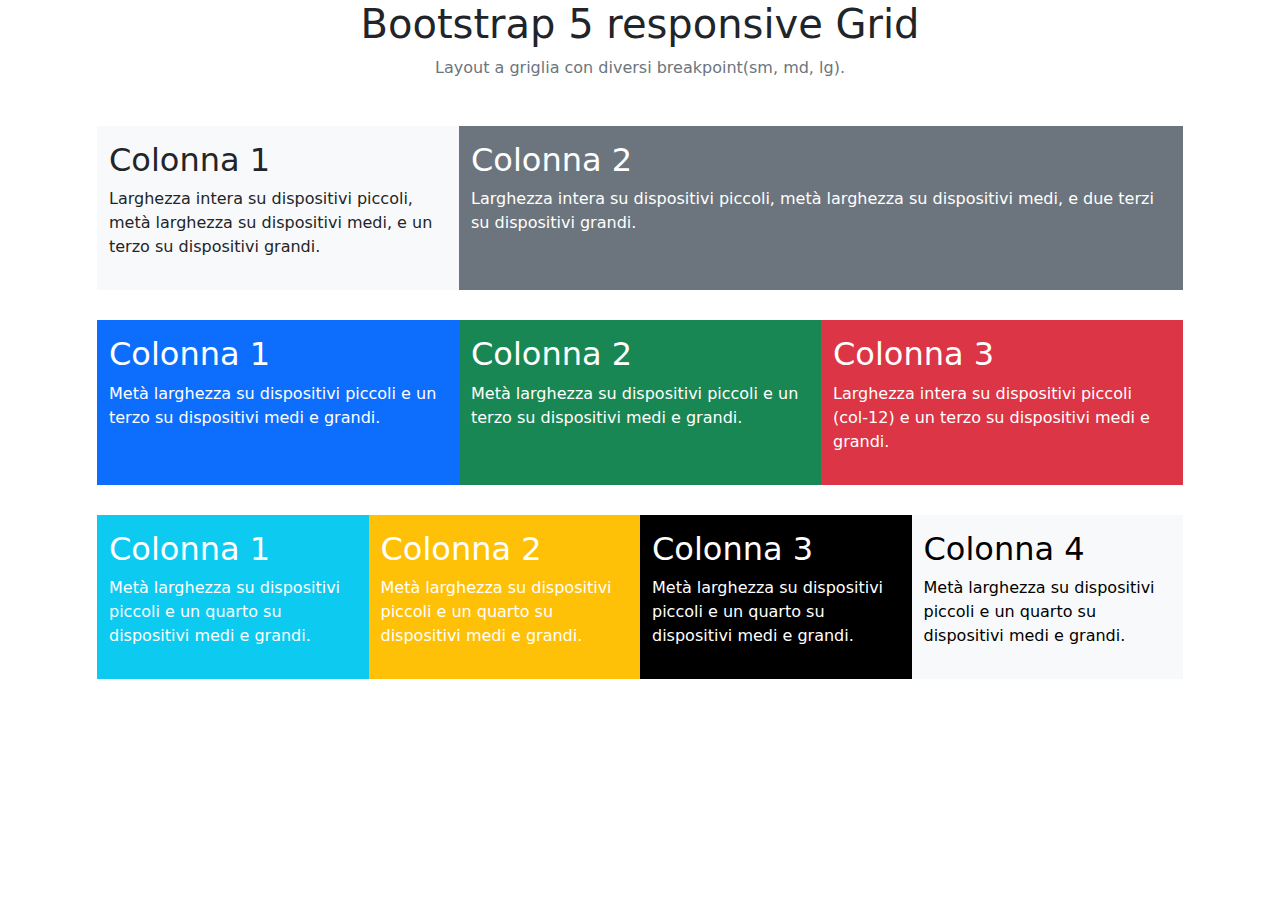
<file: index.html>
<!DOCTYPE html>
<html lang="en">

<head>
    <meta charset="UTF-8">
    <meta name="viewport" content="width=device-width, initial-scale=1.0">
    <title>Bootstrap responsive</title>
    <link href="https://cdn.jsdelivr.net/npm/bootstrap@5.3.3/dist/css/bootstrap.min.css" rel="stylesheet"
        integrity="sha384-QWTKZyjpPEjISv5WaRU9OFeRpok6YctnYmDr5pNlyT2bRjXh0JMhjY6hW+ALEwIH" crossorigin="anonymous">
    <link rel="stylesheet" href="./css/style.css">
</head>

<body>
    <!-- Header -->
    <header class="text-center">
        <h1>Bootstrap 5 responsive Grid</h1>
        <p class="text-secondary">Layout a griglia con diversi breakpoint(sm, md, lg).</p>
    </header>
    <!-- /Header -->

    <!-- Main -->
    <main>

        <div class="container">
          
            <div class="row mx-auto">
                <div class="col-12 col-md-6 col-lg-4 bg-light">
                    <h2>Colonna 1</h2>
                    <p>Larghezza intera su dispositivi piccoli, metà larghezza su dispositivi medi, e un terzo su dispositivi grandi.</p>
                </div>
                <div class="col-12 col-md-6 col-lg-8 bg-secondary text-white">
                    <h2>Colonna 2</h2>
                    <p>Larghezza intera su dispositivi piccoli, metà larghezza su dispositivi medi, e due terzi su dispositivi grandi.</p>
                </div>
            </div>

            <div class="row mx-auto text-white">
                <div class="col-6 col-md-4 bg-primary">
                    <h2>Colonna 1</h2>
                    <p>Metà larghezza su dispositivi piccoli e un terzo su dispositivi medi e grandi.</p>
                </div>
                <div class="col-6 col-md-4 bg-success">
                    <h2>Colonna 2</h2>
                    <p>Metà larghezza su dispositivi piccoli e un terzo su dispositivi medi e grandi.</p>
                </div>
                <div class="col-12 col-md-4 bg-danger">
                    <h2>Colonna 3</h2>
                    <p>Larghezza intera su dispositivi piccoli (col-12) e un terzo su dispositivi medi e grandi.</p>
                </div>
            </div>

            <div class="row mx-auto text-white">
                <div class="col-6 col-md-3 bg-info">
                    <h2>Colonna 1</h2>
                    <p>Metà larghezza su dispositivi piccoli e un quarto su dispositivi medi e grandi.</p>
                </div>
                <div class="col-6 col-md-3 bg-warning">
                    <h2>Colonna 2</h2> 
                    <p>Metà larghezza su dispositivi piccoli e un quarto su dispositivi medi e grandi.</p>
                </div>
                <div class="col-6 col-md-3 bg-black"> 
                    <h2>Colonna 3</h2>
                    <p>Metà larghezza su dispositivi piccoli e un quarto su dispositivi medi e grandi.</p>
                </div>
                <div class="col-6 col-md-3 bg-light text-black"> 
                    <h2>Colonna 4</h2>
                    <p>Metà larghezza su dispositivi piccoli e un quarto su dispositivi medi e grandi.</p>
                </div>
            </div>

        </div>
    </main>
    <!-- /Main -->

</body>

</html>
</file>
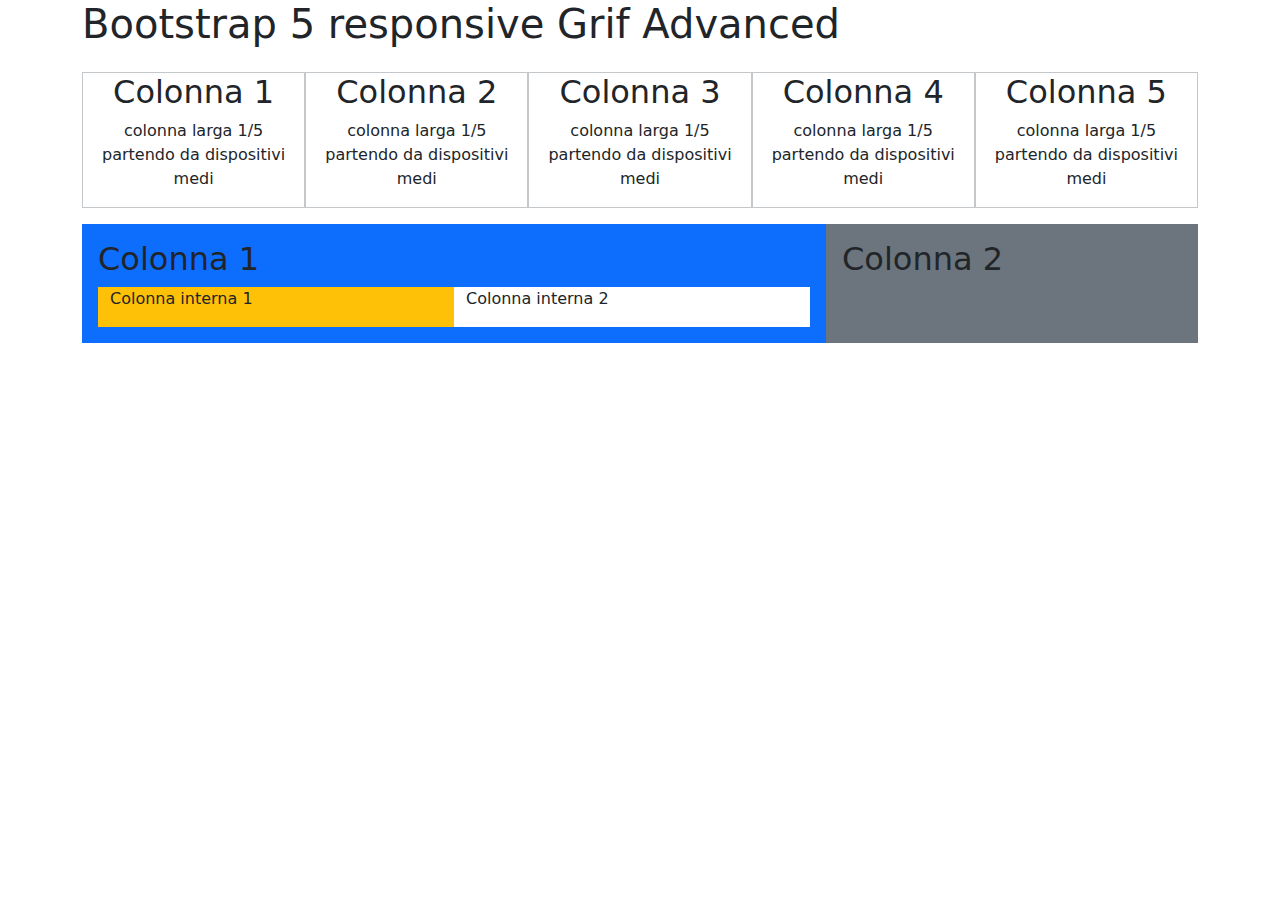
<file: Bonus/index.html>
<!DOCTYPE html>
<html lang="en">

<head>
    <meta charset="UTF-8">
    <meta name="viewport" content="width=device-width, initial-scale=1.0">
    <link href="https://cdn.jsdelivr.net/npm/bootstrap@5.3.3/dist/css/bootstrap.min.css?_cacheOverride=1729519654006"
        rel="stylesheet" integrity="sha384-QWTKZyjpPEjISv5WaRU9OFeRpok6YctnYmDr5pNlyT2bRjXh0JMhjY6hW+ALEwIH"
        crossorigin="anonymous">
    <title>Bootstrap Responsive Bonus</title>
    <link rel="stylesheet" href="./css/style.css">

</head>

<body>
    <!-- Main -->
    <main>
        <div class="container">
            <h1>Bootstrap 5 responsive Grif Advanced</h1>

            <div class="row text-center mx-auto pt-3">
                <div class="col-12 col-md border border-secondary-subtle">
                    <h2>Colonna 1</h2>
                    <p>colonna larga 1/5 partendo da dispositivi medi</p>
                </div>
                <div class="col-12 col-md border border-secondary-subtle">
                    <h2>Colonna 2</h2>
                    <p>colonna larga 1/5 partendo da dispositivi medi</p>
                </div>
                <div class="col-12 col-md border border-secondary-subtle">
                    <h2>Colonna 3</h2>
                    <p>colonna larga 1/5 partendo da dispositivi medi</p>
                </div>
                <div class="col-12 col-md border border-secondary-subtle">
                    <h2>Colonna 4</h2>
                    <p>colonna larga 1/5 partendo da dispositivi medi</p>
                </div>
                <div class="col-12 col-md border border-secondary-subtle">
                    <h2>Colonna 5</h2>
                    <p>colonna larga 1/5 partendo da dispositivi medi</p>
                </div>
            </div>


            <div class="row mx-auto pt-3">
                <div class="col-12 col-md-8 bg-primary p-3">
                    <h2>Colonna 1</h2>
                    <div class="row mx-auto ">
                        <div class="col-12 col-md-6 bg-warning">
                            <p>Colonna interna 1</p>
                        </div>
                        <div class="col-12 col-md-6 bg-white">
                            <p>Colonna interna 2</p>
                        </div>
                    </div>
                </div>
                <div class="col-12 col-md-4 bg-secondary p-3">
                    <h2>Colonna 2</h2>
                </div>
            </div>


        </div>
    </main>
    <!--/Main -->
</body>

</html>
</file>
<file: css/style.css>
div{
    padding: 15px;
}
</file>
<file: Bonus/css/style.css>

</file>
